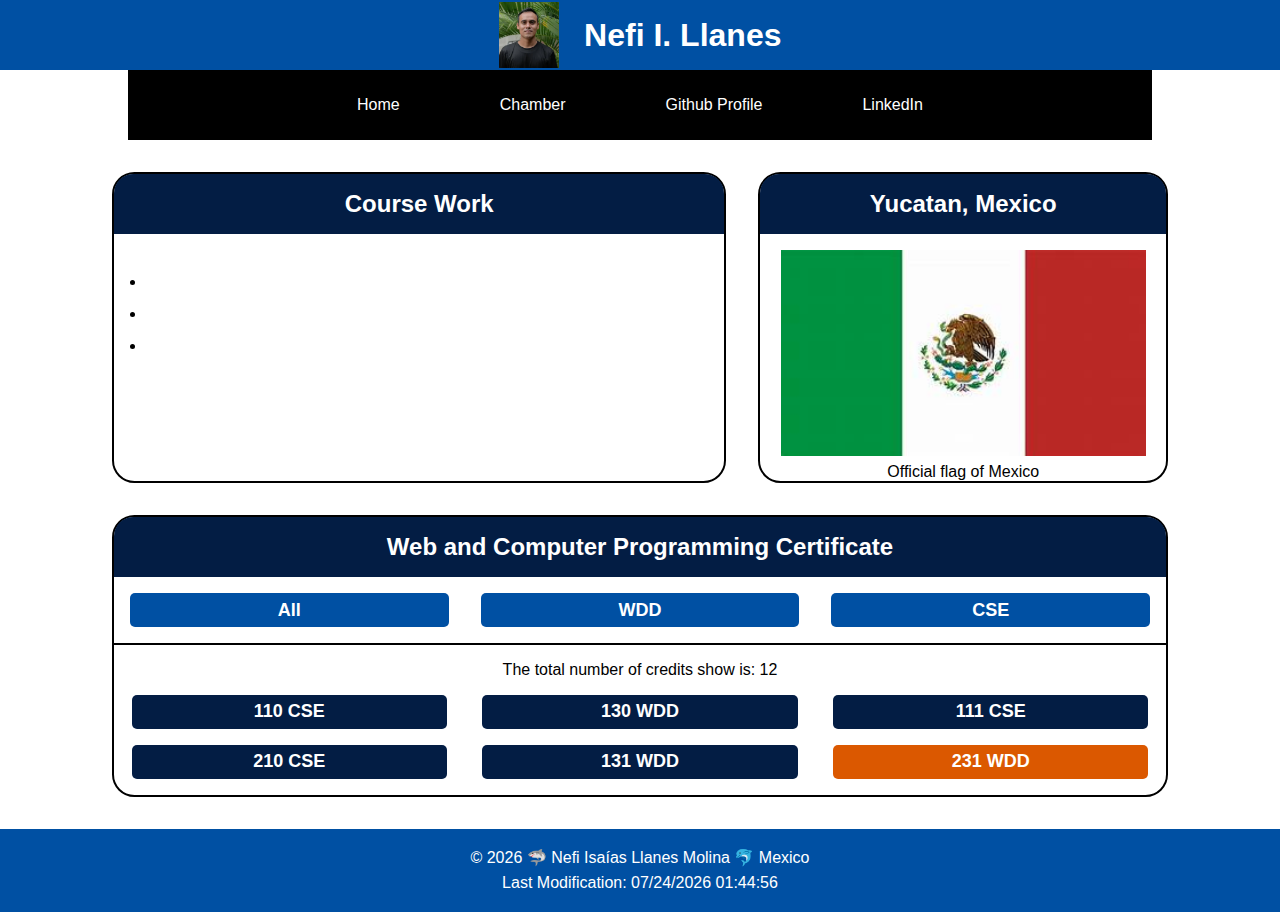
<file: index.html>
<!DOCTYPE html>
<html lang="en">
<head>
    <meta charset="UTF-8">
    <meta name="viewport" content="width=device-width, initial-scale=1.0">
    <meta name="description" content="This is my Home page for wdd231 course">
    <meta name="author" content="Nefi Llanes | WDD 231">
    <link rel="preconnect" href="https://fonts.googleapis.com">
    <link rel="preconnect" href="https://fonts.gstatic.com" crossorigin>
    <link href="https://fonts.googleapis.com/css2?family=Roboto:wght@400;700&display=swap" rel="stylesheet">
    <link rel="stylesheet" href="./styles/portfolio.css">
    <script src="scripts/portfolio.js" defer></script>
    <title>WDD 231 | Web Frontend I</title>
</head>
<body>
    <header>
        <div class="header">
            <img src="./images/nefillanes.webp" alt="nefi llanes">
            <h1>Nefi I. Llanes</h1>
        </div>
        <nav class="navbar">
            <ul class="nav-menu">
                <li class="nav-item"><a class="nav-link" href="./index.html">Home</a></li>
                <li class="nav-item"><a class="nav-link" href="./chamber/index.html">Chamber</a></li>
                <li class="nav-item"><a class="nav-link" href="https://github.com/Nefiisaiasllanesmolina">Github Profile</a></li>
                <li class="nav-item"><a class="nav-link" href="https://www.linkedin.com/in/nefi-llanes-3382581a8?utm_source=share&utm_campaign=share_via&utm_content=profile&utm_medium=android_app ">LinkedIn</a></li>
            </ul>
            <div class="hamburger">
                <span class="bar"></span>
                <span class="bar"></span>
                <span class="bar"></span>
            </div>
        </nav>
    </header>
    <main>
        <section class="cardone">
            <h2>Course Work</h2>
            <ul>
                <li><a class="nav-link" href="#"></a></li>
                <li><a class="nav-link" href="#"></a></li>
                <li><a class="nav-link" href="#"></a></li>
            </ul>
        </section>
        <section class="cardtwo">
            <h2>Yucatan, Mexico</h2>
            <figure>
                <img src="./images/mexicoflag.jpeg" alt="Yucatan's flag">
                <figcaption>Official flag of Mexico</figcaption>
            </figure>
        </section>
        <section class="cardthree"> 
            <h2>Web and Computer Programming Certificate</h2>
            <div class="buttons">
                <input type="button" value="All" id="all">
                <input type="button" value="WDD" id="wdd">
                <input type="button" value="CSE" id="cse">
            </div>
            <p class="credits"><span id="currentcredits"></span></p>
            <div class="container">

            </div>
        </section>
    </main>
    <footer>
        <div class="footer">
            <p>© <span id="currentyear"></span> 🦈 Nefi Isaías Llanes Molina 🐬 Mexico</p>
            <p id="lastModified"></p>
        </div>
    </footer>
</body>
</html>
</file>
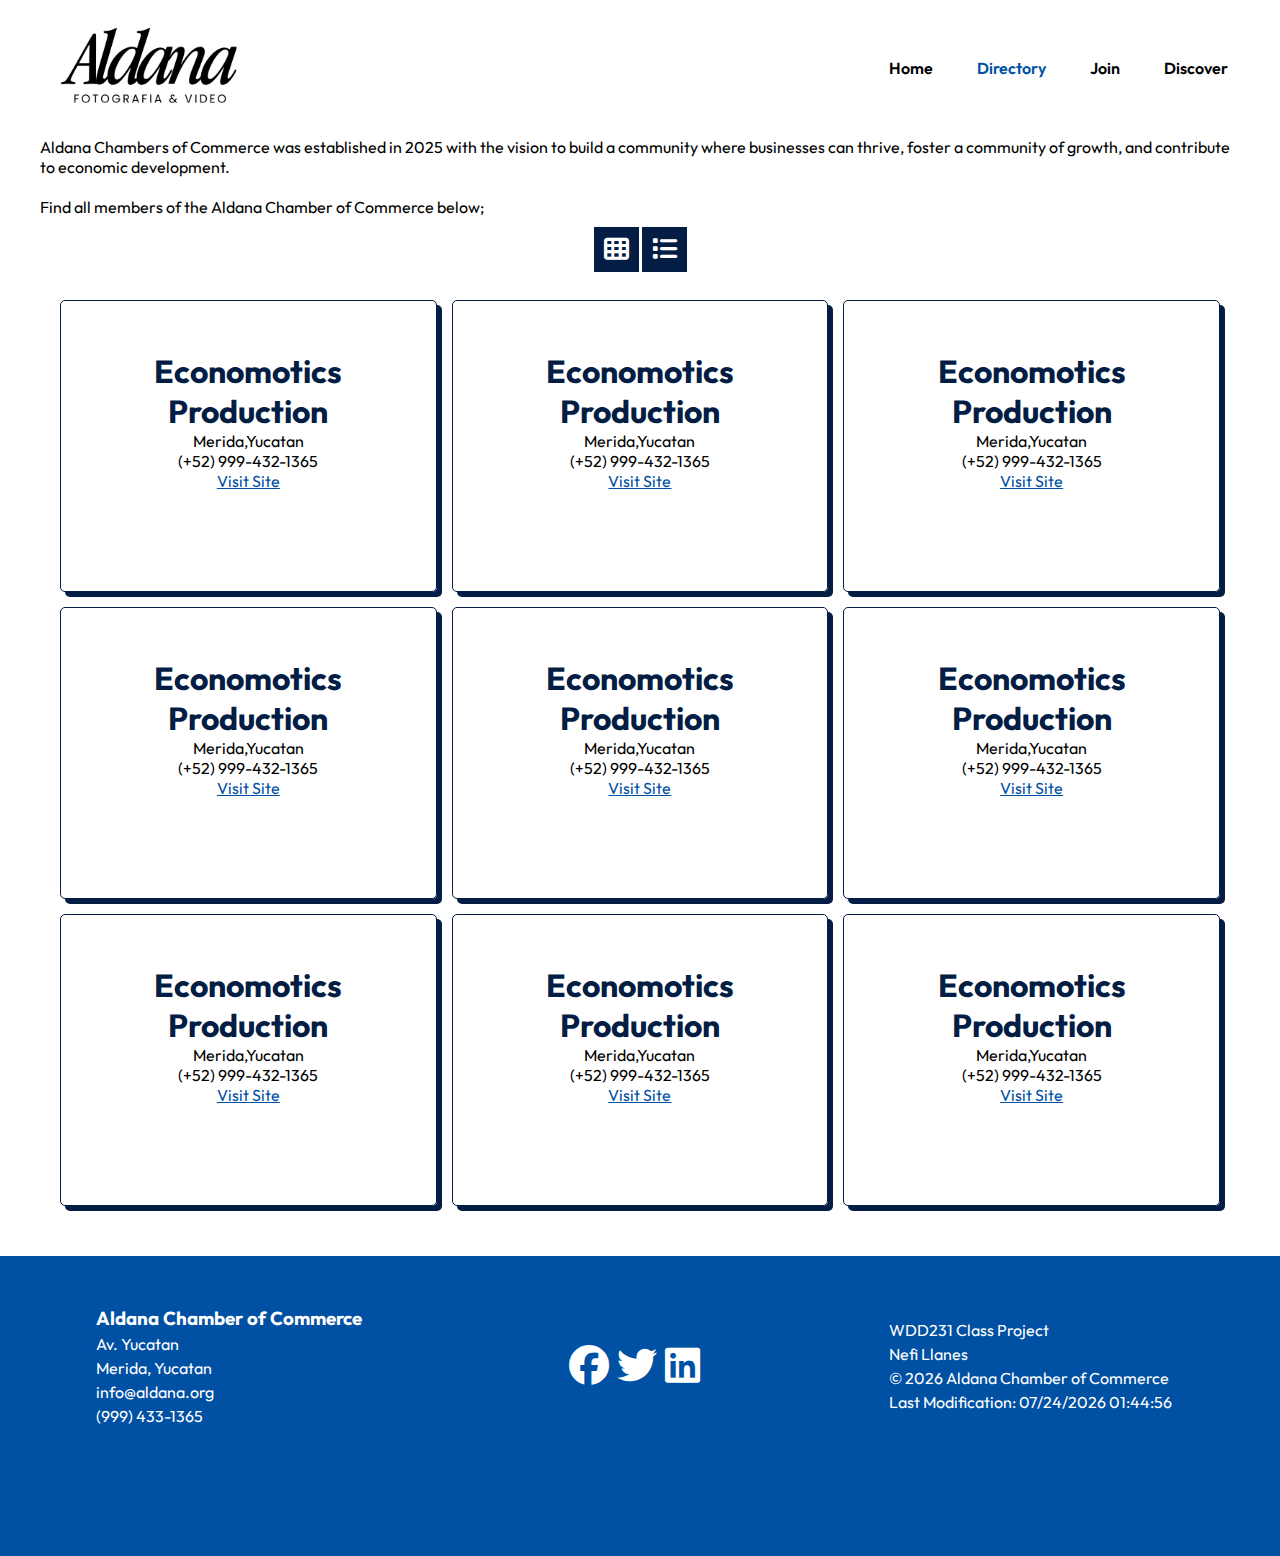
<file: chamber/directory.html>
<!DOCTYPE html>
<html lang="en">
<head>
    <meta charset="UTF-8">
    <meta name="viewport" content="width=device-width, initial-scale=1.0">
    <meta name="description" content="This is the Directory of Aldana Commerce">
    <meta name="author" content="Nefi Llanes | WDD 231">
    
    <link rel="preconnect" href="https://fonts.googleapis.com">
    <link rel="preconnect" href="https://fonts.gstatic.com" crossorigin>
    <link href="https://fonts.googleapis.com/css2?family=Outfit:wght@100..900&display=swap" rel="stylesheet">
    <link rel="stylesheet" href="https://cdnjs.cloudflare.com/ajax/libs/font-awesome/6.6.0/css/all.min.css">
    
    <link rel="stylesheet" href="styles/directory.css" media="screen">
    <link rel="stylesheet" href="styles/directory-large.css" media="screen">
    <script src="scripts/directory.js" defer></script>
    <script src="scripts/lastmodified.js" defer></script>
    <script src="scripts/nav.js" defer></script>
    
    <title>Directory of Aldana Commerce</title>
    <link rel="icon" type="image/png" href="./images/logo-black.png">

    <meta property="og:title" content="Aldana Chamber of Commerce"/>
    <meta property="og:type" content="website">
    <meta property="og:url" content="https://nefiisaiasllanesmolina.github.io/wdd231/chamber/directory.html"/>
    <meta property="og:image" content="https://nefiisaiasllanesmolina.github.io/wdd231/chamber/images/logo-black.png"/>
</head>

<body>
    <header>

        <section class="nav-container">
            <span>
                <a href="index.html"><img src="images/logo-black.png" alt="Aldana Chambers of Commerce logo" width="180" height="72"></a>
                <span id="icon-menu"> </span>
            </span>

            <nav class="nav-links">
                <ul>
                    <li><a href="index.html">Home</a></li>
                    <li><a href="directory.html" class="active">Directory</a></li>
                    <li><a href="join.html">Join</a></li>
                    <li><a href="discover.html">Discover</a></li>
                </ul>
            </nav>
        </section>

    </header>


    <main>
        <section class="intro-msg-container">
            <p>Aldana Chambers of Commerce was established in 2025 with the vision to build a community where
                businesses can thrive, foster a community of growth, and contribute to economic development.
                <br> <br>
                Find all members of the Aldana Chamber of Commerce below;
            </p>
        </section>

        <div class="list-grid-icons">
            <button id="grid-btn"> <i class="fa fa-th"></i> </button>
            <button id="list-btn"> <i class="fas fa-list"></i> </button>
        </div>

        <section id="comp-grid"></section>
        <section id="comp-list"></section>
    </main>

    <footer>
        <div class="info">
            <h3>Aldana Chamber of Commerce</h3>
            <p>Av. Yucatan</p>
            <p>Merida, Yucatan</p>
            <p>info@aldana.org</p>
            <p>(999) 433-1365</p>
        </div>
        <div class="sociallinks">
            <i class="fa-brands fa-facebook"></i>
            <i class="fa-brands fa-twitter"></i>
            <i class="fa-brands fa-linkedin"></i>
        </div>
        <div class="footer">
            <p>WDD231 Class Project</p>
            <p>Nefi Llanes</p>
            <p>© <span id="currentyear"></span> Aldana Chamber of Commerce</p>
            <p id="lastModified"></p>
        </div>
    </footer>
</body>
</html>
</file>
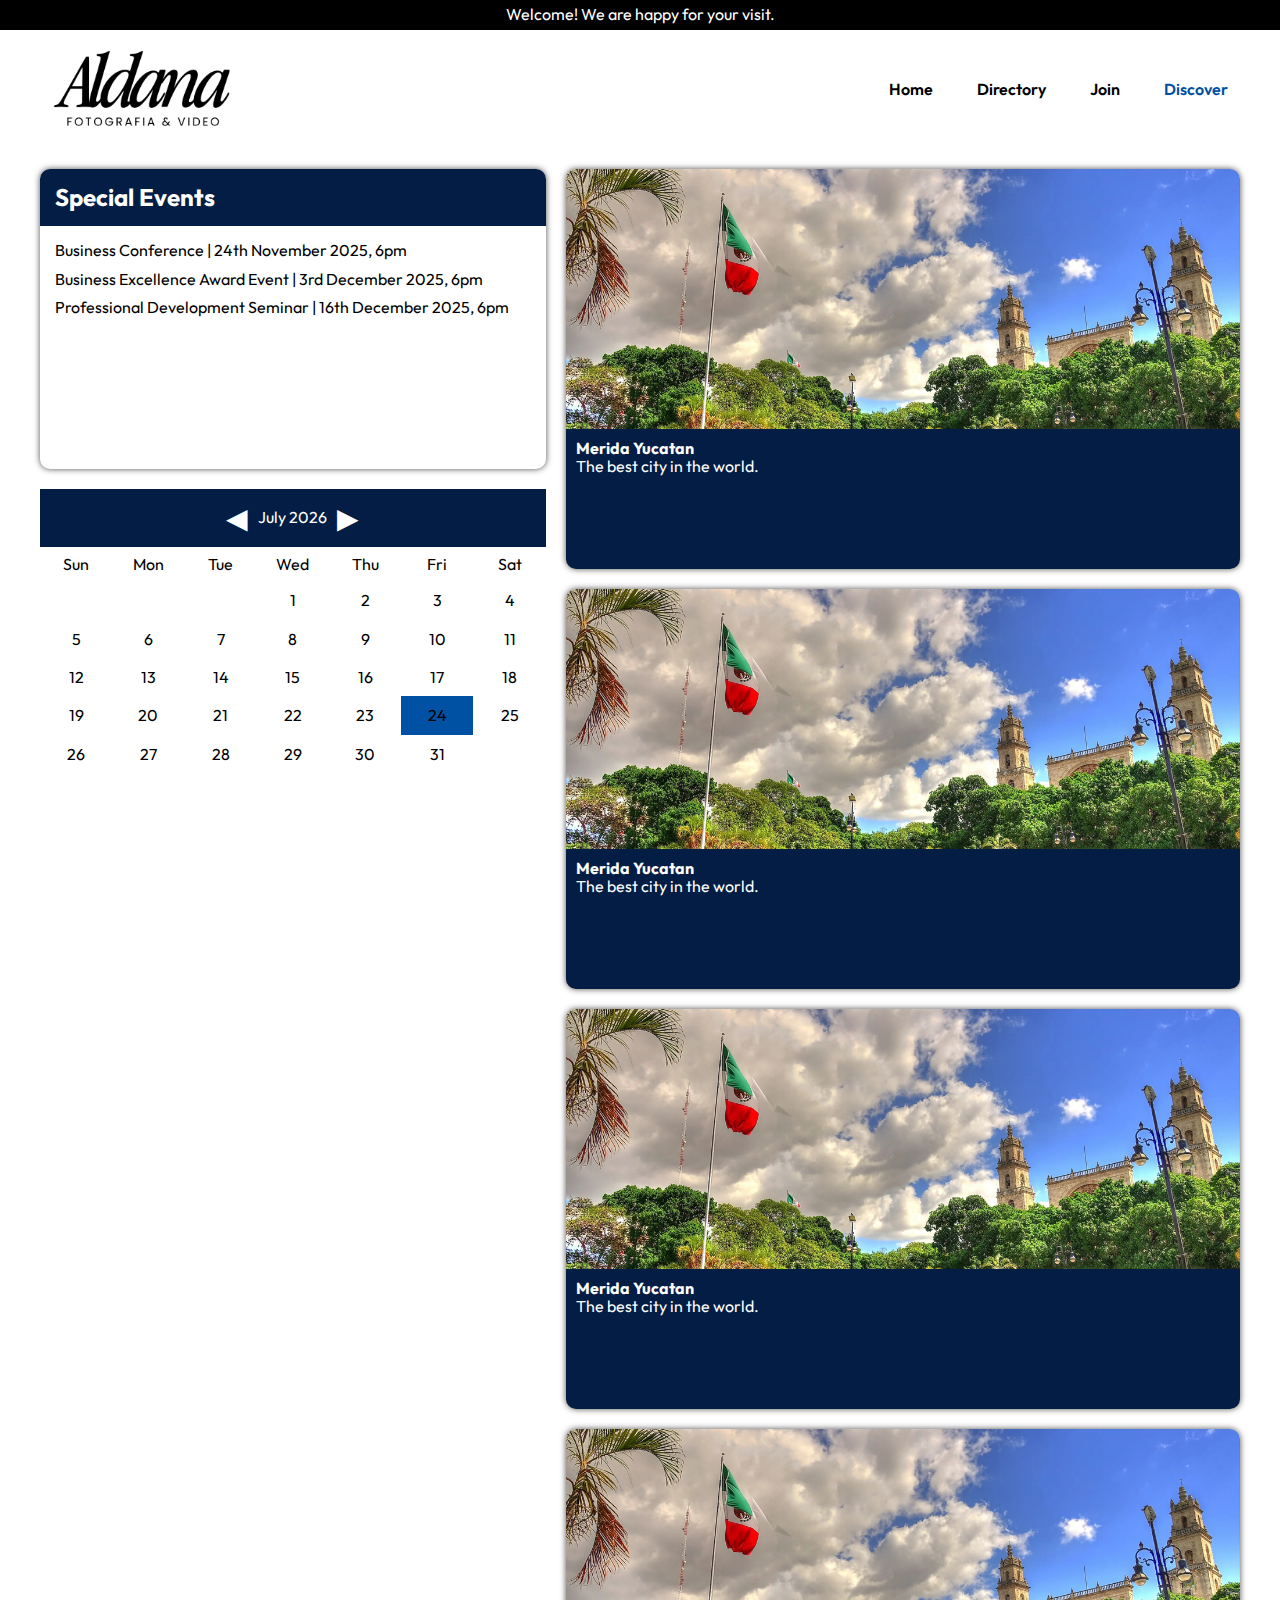
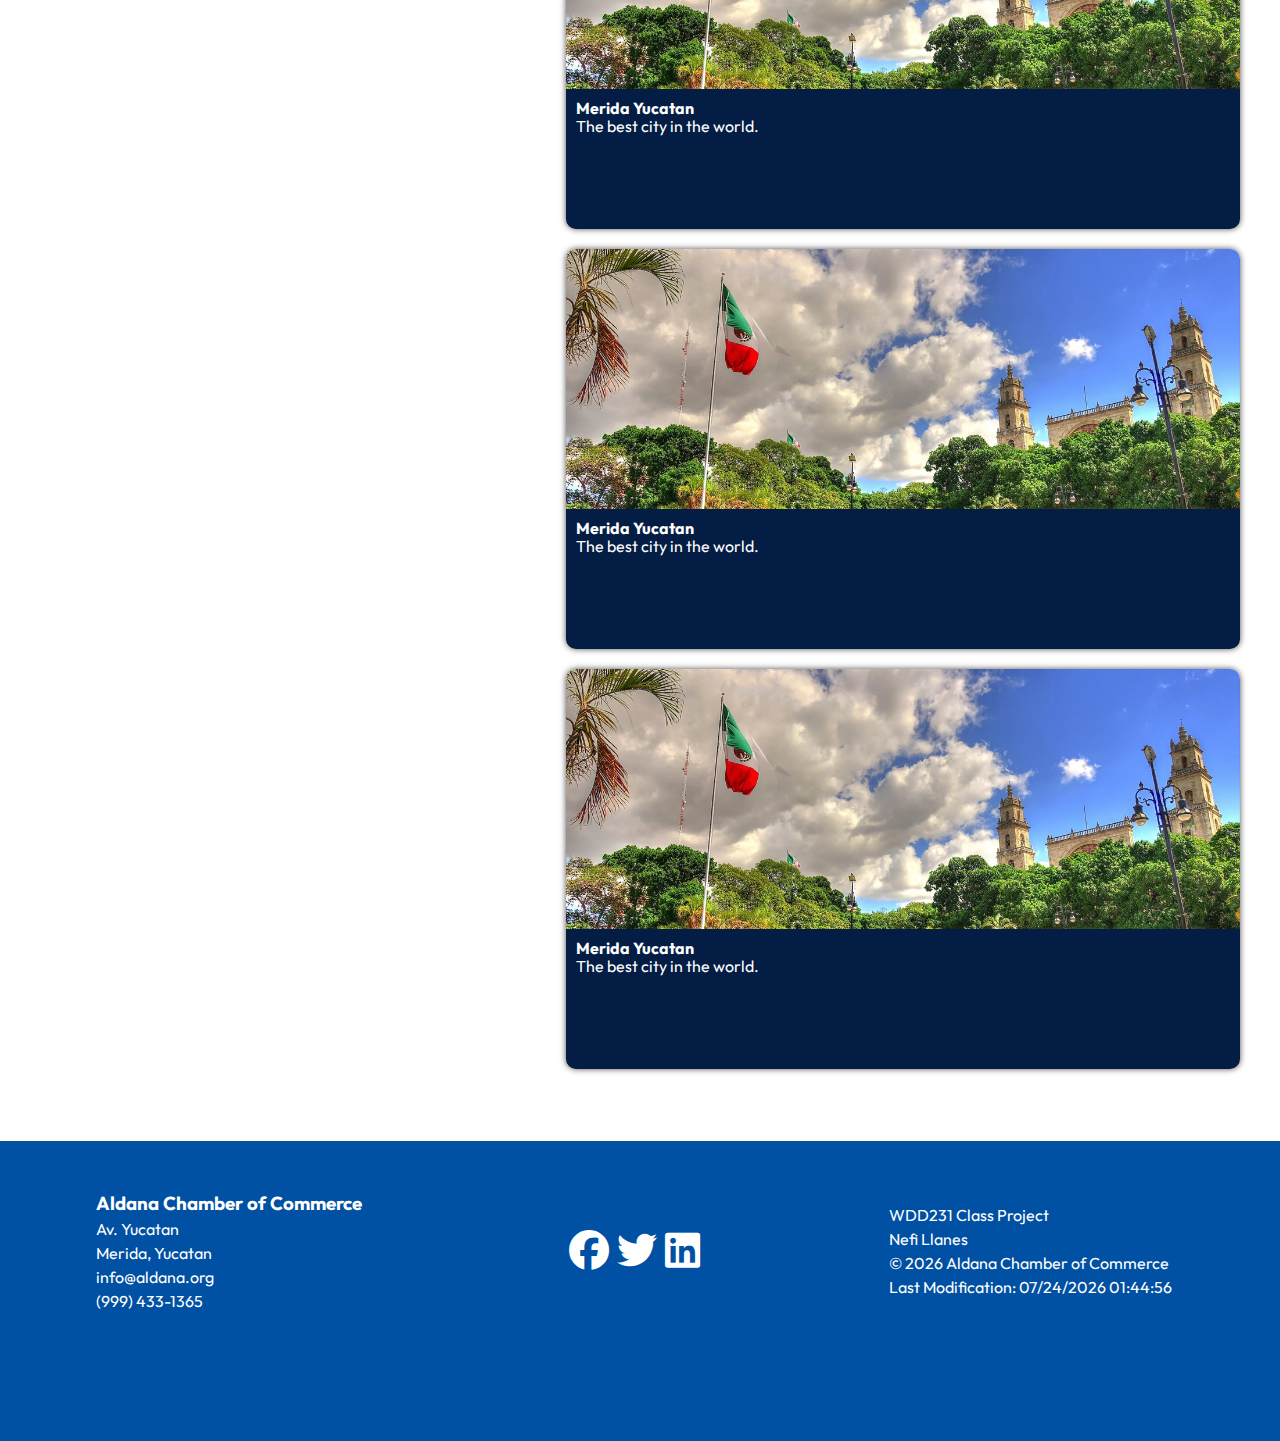
<file: chamber/discover.html>
<!DOCTYPE html>
<html lang="en-US">

<head>
    <meta charset="UTF-8">
    <meta name="viewport" content="width=device-width, initial-scale=1.0">
    <meta name="author" content="Nefi Llanes | WDD 231">
    <meta name="description" content="Aldana Chamber of Commerce.">

    <meta property="og:title" content="Aldana Chamber of Commerce"/>
    <meta property="og:description" content="Aldana Chamber of Commerce connecting businesses together">
    <meta property="og:type" content="website">
    <meta property="og:url" content="https://nefiisaiasllanesmolina.github.io/wdd231/chamber/directory.html"/>
    <meta property="og:image" content="https://nefiisaiasllanesmolina.github.io/wdd231/chamber/images/logo-black.png"/>
    <meta name="twitter:card" content="Aldana Chamber of Commerce connects and grows businesses.">

    <title>Discover | Aldana Chambers of Commerce </title>

    <link rel="icon" type="image/png" href="./images/logo-black.png">

    <link rel="preconnect" href="https://fonts.googleapis.com">
    <link rel="preconnect" href="https://fonts.gstatic.com" crossorigin>
    <link href="https://fonts.googleapis.com/css2?family=Outfit:wght@100..900&display=swap" rel="stylesheet">

    <link rel="stylesheet" href="styles/normalize.css" media="screen">
    <link rel="stylesheet" href="styles/discover.css" media="screen">
    <link rel="stylesheet" href="styles/directory.css" media="screen">
    <link rel="stylesheet" href="styles/directory-large.css" media="screen">
    <link rel="stylesheet" href="https://cdnjs.cloudflare.com/ajax/libs/font-awesome/6.6.0/css/all.min.css">
    
    <script src="scripts/discover.js" defer></script>
    <script src="scripts/lastmodified.js" defer></script>
    <script src="scripts/nav.js" defer></script>
</head>


<body>

    <header id="greeting-msg">
    </header>

    <header>

        <div class="nav-container">
            <span>
                <img src="./images/logo-black.png" alt="Aldana Chambers of Commerce logo" width="180" height="72">
                <span id="icon-menu"> </span>
            </span>

            <nav class="nav-links">
                <ul>
                    <li><a href="index.html">Home</a></li>
                    <li><a href="directory.html">Directory</a></li>
                    <li><a href="join.html">Join</a></li>
                    <li><a href="discover.html" class="active">Discover</a></li>
                </ul>
            </nav>
        </div>

    </header>
    
    <main>
        <div id="discover-container">

            <div class="att-1">
                <div class="Events">
                    <h1>Special Events</h1>
                    <ul>
                        <li>Business Conference | 24th November 2025, 6pm</li>
                        <li>Business Excellence Award Event | 3rd December 2025, 6pm</li>
                        <li>Professional Development Seminar | 16th December 2025, 6pm</li>
                    </ul>

                </div>

                <div id="calendar-section">

                    <div class="calendar-header">
                        <button id="prev-month">&#9664;</button>
                        <span id="month-year"></span>
                        <button id="next-month">&#9654;</button>
                    </div>

                    <div class="calendar">
                        <div class="day-names">
                            <div>Sun</div>
                            <div>Mon</div>
                            <div>Tue</div>
                            <div>Wed</div>
                            <div>Thu</div>
                            <div>Fri</div> 
                            <div>Sat</div>
                        </div>
                        <div class="days" id="days"></div>
                    </div>

                </div>

            </div>

            <div class="att-2">
                <div class="places">
                    <div class="att-img-container">
                        <img src="./images/merida.jpg" alt="Merida" loading="lazy" width="1200" height="800">

                        <div class="ptag">
                            <p> <strong> Merida Yucatan </strong> <br>The best city in the world.</p>
                        </div>
                    </div>
                </div>

                <div class="places">
                    <div class="att-img-container">
                        <img src="./images/merida.jpg" alt="Merida" loading="lazy" width="1200" height="800">

                        <div class="ptag">
                            <p> <strong> Merida Yucatan </strong> <br>The best city in the world.</p>
                        </div>
                    </div>
                </div>

                <div class="places">
                    <div class="att-img-container">
                        <img src="./images/merida.jpg" alt="Merida" loading="lazy" width="1200" height="800">

                        <div class="ptag">
                            <p> <strong> Merida Yucatan </strong> <br>The best city in the world.</p>
                        </div>
                    </div>
                </div>

                <div class="places">
                    <div class="att-img-container">
                        <img src="./images/merida.jpg" alt="Merida" loading="lazy" width="1200" height="800">

                        <div class="ptag">
                            <p> <strong> Merida Yucatan </strong> <br>The best city in the world.</p>
                        </div>
                    </div>
                </div>

                <div class="places">
                    <div class="att-img-container">
                        <img src="./images/merida.jpg" alt="Merida" loading="lazy" width="1200" height="800">

                        <div class="ptag">
                            <p> <strong> Merida Yucatan </strong> <br>The best city in the world.</p>
                        </div>
                    </div>
                </div>

                <div class="places">
                    <div class="att-img-container">
                        <img src="./images/merida.jpg" alt="Merida" loading="lazy" width="1200" height="800">

                        <div class="ptag">
                            <p> <strong> Merida Yucatan </strong> <br>The best city in the world.</p>
                        </div>
                    </div>
                </div>

            </div>

        </div>
    </main>

    <footer>
        <div class="info">
            <h3>Aldana Chamber of Commerce</h3>
            <p>Av. Yucatan</p>
            <p>Merida, Yucatan</p>
            <p>info@aldana.org</p>
            <p>(999) 433-1365</p>
        </div>
        <div class="sociallinks">
            <i class="fa-brands fa-facebook"></i>
            <i class="fa-brands fa-twitter"></i>
            <i class="fa-brands fa-linkedin"></i>
        </div>
        <div class="footer">
            <p>WDD231 Class Project</p>
            <p>Nefi Llanes</p>
            <p>© <span id="currentyear"></span> Aldana Chamber of Commerce</p>
            <p id="lastModified"></p>
        </div>
    </footer>
</body>

</html>
</file>
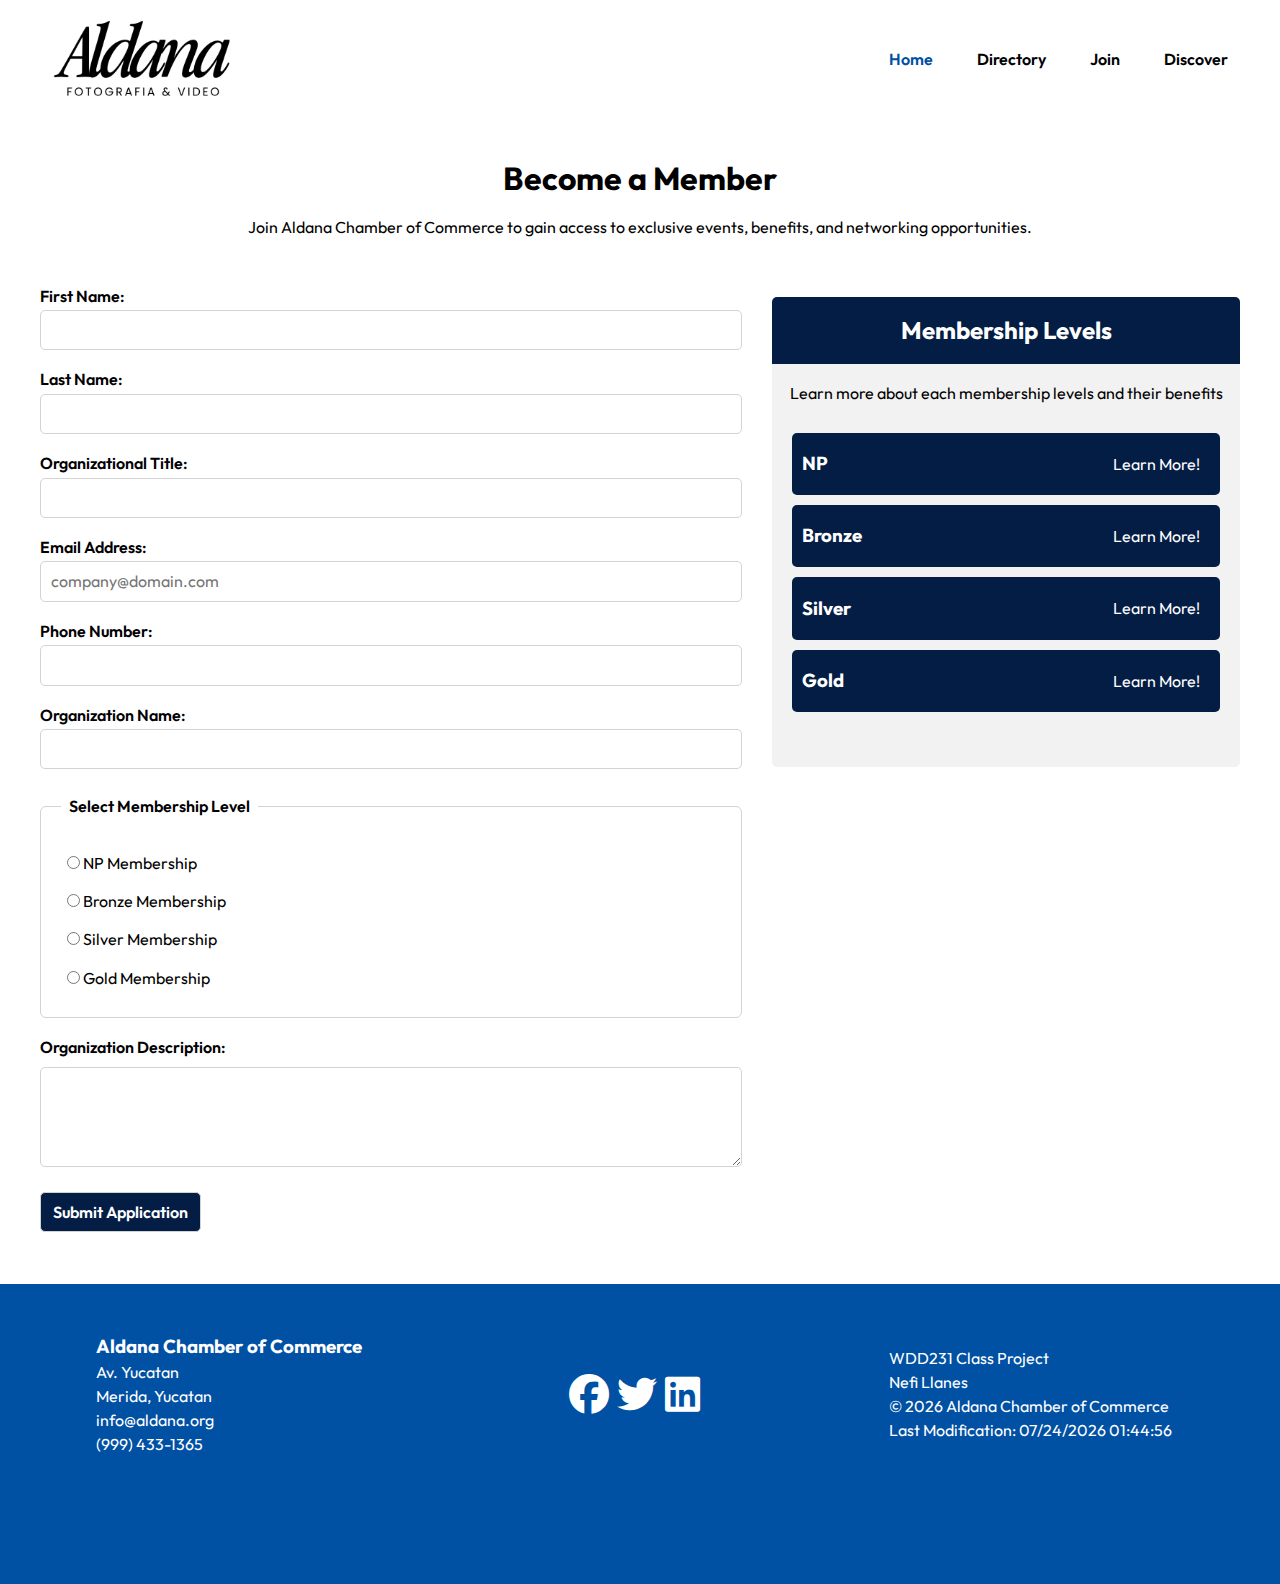
<file: chamber/join.html>
<!DOCTYPE html>
<html lang="en-US">

<head>
    <meta charset="UTF-8">
    <meta name="viewport" content="width=device-width, initial-scale=1.0">
    <meta name="author" content="Nefi Llanes | WDD 231">
    <meta name="description" content="Aldana Chamber of Commerce.">

    <meta property="og:title" content="Aldana Chamber of Commerce"/>
    <meta property="og:description" content="Aldana Chamber of Commerce connecting businesses together">
    <meta property="og:type" content="website">
    <meta property="og:url" content="https://nefiisaiasllanesmolina.github.io/wdd231/chamber/directory.html"/>
    <meta property="og:image" content="https://nefiisaiasllanesmolina.github.io/wdd231/chamber/images/logo-black.png"/>
    <meta name="twitter:card" content="Aldana Chamber of Commerce connects and grows businesses.">

    <title>Join | Aldana Chambers of Commerce </title>

    <link rel="icon" type="image/png" href="./images/logo-black.png">

    <link rel="preconnect" href="https://fonts.googleapis.com">
    <link rel="preconnect" href="https://fonts.gstatic.com" crossorigin>
    <link href="https://fonts.googleapis.com/css2?family=Outfit:wght@100..900&display=swap" rel="stylesheet">

    <link rel="stylesheet" href="styles/normalize.css" media="screen">
    <link rel="stylesheet" href="styles/join.css" media="screen">
    <link rel="stylesheet" href="styles/directory.css" media="screen">
    <link rel="stylesheet" href="styles/directory-large.css" media="screen">
    <link rel="stylesheet" href="https://cdnjs.cloudflare.com/ajax/libs/font-awesome/6.6.0/css/all.min.css">
    
    <script src="scripts/join.js" defer></script>
    <script src="scripts/lastmodified.js" defer></script>
    <script src="scripts/nav.js" defer></script>
</head>

<body>
    <header>

        <div class="nav-container">
            <span>
                <img src="./images/logo-black.png" alt="Aldana Chambers of Commerce logo" width="180" height="72">
                <span id="icon-menu"> </span>
            </span>

            <nav class="nav-links">
                <ul>
                    <li><a href="index.html" class="active">Home</a></li>
                    <li><a href="directory.html">Directory</a></li>
                    <li><a href="join.html">Join</a></li>
                    <li><a href="discover.html">Discover</a></li>
                </ul>
            </nav>
        </div>

    </header> 

    <main>

        <div class="intro-Heading">
            <h1>Become a Member</h1>
            <p>Join Aldana Chamber of Commerce to gain access to exclusive events, benefits, and networking opportunities.</p>
        </div>

        <div id="member-container">

            <form method="get" action="thankyou.html" class="org-details" id="formI">
                
                <div id="formInfo">
                    <label> First Name: <input type="text" title="firstName" name="First" autocomplete="given-name" required></label>
                    <label> Last Name: <input type="text" title="lastName" name="Last" required autocomplete="family-name" ></label>
                    <label> Organizational Title: <input type="text" title="orgTitle" name="orgTitle" required autocomplete="organization-title" pattern="[A-Za-z\s\-]{7,}"></label>
                    <label> Email Address: <input type="email" title="email address" name="email" required autocomplete="email" placeholder="company@domain.com"></label>
                    <label> Phone Number: <input type="tel" title="phoneNumber" name="number" required autocomplete="tel" ></label>
                    <label> Organization Name: <input type="text" title="orgName" name="OrgName" required autocomplete="organization"></label>

                </div>
                
                <fieldset id="fieldsetArea">
                    <legend>Select Membership Level</legend>
                    <label><input type="radio" name="membershipLevel" value="NP Membership" required> NP Membership</label>
                    <label><input type="radio" name="membershipLevel" value="Bronze Membership" required> Bronze Membership</label>
                    <label><input type="radio" name="membershipLevel" value="Silver Membership" required> Silver Membership</label>
                    <label><input type="radio" name="membershipLevel" value="Gold Membership" required> Gold Membership</label>
                    
                </fieldset>
                
                <label id="orgDetails"> Organization Description: 
                    <textarea name="orgDescription" id="orgDescription" title="describe your organization"></textarea>
                </label>
                
                <button id="submit-Btn" type="submit">Submit Application</button>
                
                <input type="hidden" id="timestamp" name="timestamp" value="">

            </form>

            
            <div class="benefits">
                <h2>Membership Levels</h2>
                <p>Learn more about each membership levels and their benefits</p>

            
                <div id="NP-M">
                    <h3>NP</h3>
                    <p>Learn More!</p>
                </div>

                <div id="Bronze-M">
                    <h3>Bronze</h3>
                    <p>Learn More!</p>
                </div>

                <div id="Silver-M">
                    <h3>Silver</h3>
                    <p>Learn More!</p>
                </div>

                <div id="Gold-M">
                    <h3>Gold</h3>
                    <p>Learn More!</p>
                </div>
            </div>

            <dialog id="dsDialogue" class="dDesign"></dialog>

        </div>

    </main>


    <footer>
        <div class="info">
            <h3>Aldana Chamber of Commerce</h3>
            <p>Av. Yucatan</p>
            <p>Merida, Yucatan</p>
            <p>info@aldana.org</p>
            <p>(999) 433-1365</p>
        </div>
        <div class="sociallinks">
            <i class="fa-brands fa-facebook"></i>
            <i class="fa-brands fa-twitter"></i>
            <i class="fa-brands fa-linkedin"></i>
        </div>
        <div class="footer">
            <p>WDD231 Class Project</p>
            <p>Nefi Llanes</p>
            <p>© <span id="currentyear"></span> Aldana Chamber of Commerce</p>
            <p id="lastModified"></p>
        </div>
    </footer>
</body>

</html>
</file>
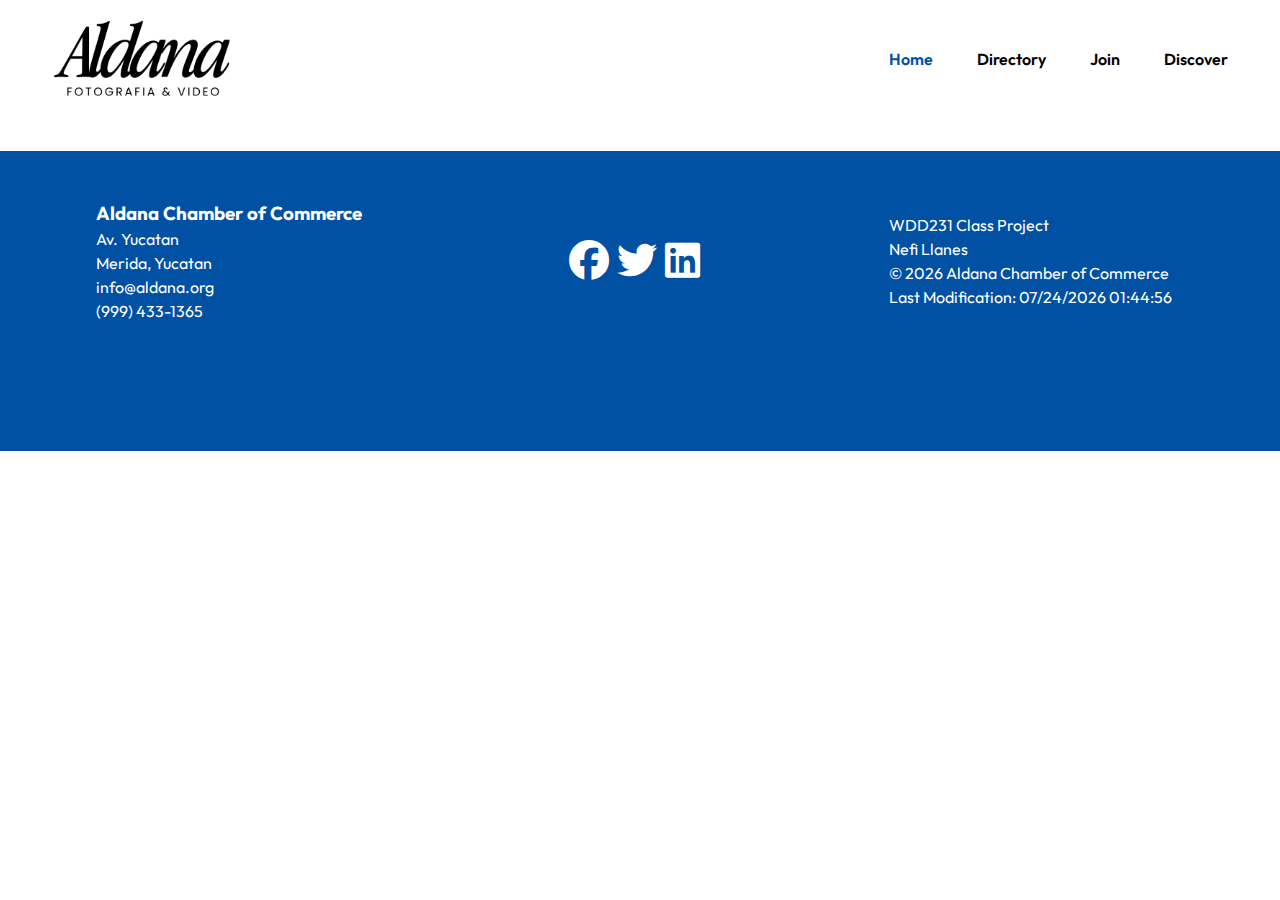
<file: chamber/thankyou.html>
<!DOCTYPE html>
<html lang="en-US">

<head>
    <meta charset="UTF-8">
    <meta name="viewport" content="width=device-width, initial-scale=1.0">
    <meta name="author" content="Nefi Llanes | WDD 231">
    <meta name="description" content="Aldana Chamber of Commerce.">

    <meta property="og:title" content="Aldana Chamber of Commerce"/>
    <meta property="og:description" content="Aldana Chamber of Commerce connecting businesses together">
    <meta property="og:type" content="website">
    <meta property="og:url" content="https://nefiisaiasllanesmolina.github.io/wdd231/chamber/directory.html"/>
    <meta property="og:image" content="https://nefiisaiasllanesmolina.github.io/wdd231/chamber/images/logo-black.png"/>
    <meta name="twitter:card" content="Aldana Chamber of Commerce connects and grows businesses.">

    <title>Thank you | Aldana Chambers of Commerce </title>

    <link rel="icon" type="image/png" href="./images/logo-black.png">

    <link rel="preconnect" href="https://fonts.googleapis.com">
    <link rel="preconnect" href="https://fonts.gstatic.com" crossorigin>
    <link href="https://fonts.googleapis.com/css2?family=Outfit:wght@100..900&display=swap" rel="stylesheet">

    <link rel="stylesheet" href="styles/normalize.css" media="screen">
    <link rel="stylesheet" href="styles/thankyou.css" media="screen">
    <link rel="stylesheet" href="styles/directory.css" media="screen">
    <link rel="stylesheet" href="styles/directory-large.css" media="screen">
    <link rel="stylesheet" href="https://cdnjs.cloudflare.com/ajax/libs/font-awesome/6.6.0/css/all.min.css">
    
    <script src="scripts/thankyou.js" defer></script>
    <script src="scripts/lastmodified.js" defer></script>
    <script src="scripts/nav.js" defer></script>
</head>

<body>
    <header>

        <div class="nav-container">
            <span>
                <img src="./images/logo-black.png" alt="Aldana Chambers of Commerce logo" width="180" height="72">
                <span id="icon-menu"> </span>
            </span>

            <nav class="nav-links">
                <ul>
                    <li><a href="index.html" class="active">Home</a></li>
                    <li><a href="directory.html">Directory</a></li>
                    <li><a href="join.html">Join</a></li>
                    <li><a href="discover.html">Discover</a></li>
                </ul>
            </nav>
        </div>

    </header> 



    <main>
        <div id="displayApp"></div>


    </main>


    <footer>
        <div class="info">
            <h3>Aldana Chamber of Commerce</h3>
            <p>Av. Yucatan</p>
            <p>Merida, Yucatan</p>
            <p>info@aldana.org</p>
            <p>(999) 433-1365</p>
        </div>
        <div class="sociallinks">
            <i class="fa-brands fa-facebook"></i>
            <i class="fa-brands fa-twitter"></i>
            <i class="fa-brands fa-linkedin"></i>
        </div>
        <div class="footer">
            <p>WDD231 Class Project</p>
            <p>Nefi Llanes</p>
            <p>© <span id="currentyear"></span> Aldana Chamber of Commerce</p>
            <p id="lastModified"></p>
        </div>
    </footer>
</body>

</html>
</file>
<file: styles/portfolio.css>
:root {
  --primary-color: #031D44;
  --secondary-color: #0050a3;
  --third-color: #70A288;
  --fourth-color: #DAB785;
  --fifth-color: #D5896F;
}

body {
  font-family: "Sansita" , sans-serif;
}

*{
  padding: 0;
  margin: 0;
  box-sizing: border-box;
}

h1{
  color: white;
}

.header{
  text-align: center;
  background-color: var(--secondary-color);
  padding: 5px 0px;
  display: flex;
  align-items: center;
  justify-content: center;
  height: 70px;
  margin: auto;
  gap: 2%;
}

.header img{
  max-width: 60px;
  text-align: center;
  margin: 0 0 0 0;
}

.nav-item{
  list-style: none;
}

.nav-link{
  color: white;
  text-decoration: none;
}

.navbar{
  min-height: 70px;
  display: flex;
  justify-content: space-between;
  align-items: center;
  background-color: black;
  margin: 0 10% 0 10%; 
  max-width: 80%;
  min-width: 20%;
}

.nav-branding{
  font-size: 2rem;
}

.nav-menu{
  display: flex;
  justify-content: space-between;
  align-items: center;
  gap: 100px;
  margin: auto;
  max-width: 1000px;
}

.nav-link{
  transition: 0.3s ease-out;
}

.nav-link:hover{
  color: dodgerblue;
  text-decoration: overline;
}

.hamburger{
  display: none;
  cursor: pointer;
}

.bar{
  display: block;
  width: 25px;
  height: 3px;
  margin: 5px auto;
  -webkit-transition: all 0.3s ease;
  transition: all 0.3s ease;
  background-color: white;
}

main {
  justify-content: center;
  margin-top: 2rem;
  margin-bottom: 2rem;
  display: grid;
  grid-template-columns: 60% 40%;
  grid-gap: 2rem;
  max-width: 80%;
  margin: auto;
  text-align: center;
}

section{
  border: 2px solid black;
  border-radius: 1.4rem;
  padding: 0px;
}

section h2{
  text-align: center;
  padding: 1rem 0rem;
  background-color: var(--primary-color);
  color: white;
  border-top-right-radius: 1.2rem;
  border-top-left-radius: 1.2rem;
}

.cardone{
  margin-top: 2rem;
}

.cardone ul, .cardone p{
  padding: 2rem;
  line-height: 200%;
}

.cardtwo{
  margin-top: 2rem;
}

.cardtwo figure{
  max-width: 800px;
  min-width: 50px;
  margin: auto;
}

.cardtwo img{
  width: 90%;
  margin: 1rem .5rem .2rem .5rem;
}

.cardthree{
  grid-column: 1/3;
  margin-bottom: 2rem;
}

.container {
  display: grid; 
  grid-template-columns: repeat(auto-fit, minmax(280px, 1fr)); 
  place-items: center;
}

.credits{
  margin-bottom: 1rem;
}

.buttons{
  display: flex;
  margin: 1rem 0;
  border-bottom: 2px solid black;
}

input[type ="button"]{
  width: 90%;
  margin: 0 1rem 1rem 1rem;
  padding: .4rem;
  font-size: 18px;
  background-color: var(--secondary-color);
  border: none;
  color: white;
  font-weight: bold;
  cursor: pointer;
  border-radius: 5px;
}

input[type ="button"]:hover{
  background-color: black;
}

.container div{
  background-color: var(--primary-color);
  width: 90%;
  margin: 0 1rem 1rem 1rem;
  padding: .4rem;
  font-size: 18px;
  border: none;
  color: white;
  font-weight: bold;
  cursor: pointer;
  border-radius: 5px;
}

.container .not-completed{
  background-color: #db5800;
}

footer {
  background-color: var(--secondary-color);
  color: white;
  padding: 1rem;
  text-align: center;
  line-height: 1.6;
  display: flex;
}

footer #lastModified {
  color: white;
}

.footer{
  display: block;
  margin: auto;
}

@media(max-width:760px){ 
  header{
    display: flex;
    background-color: var(--secondary-color);
  }

  .header{
    display: flex;
    position: absolute;
    right: 0%;
    left: 0%;
  }

  .hamburger{
    display: block;
    position: absolute;
    right: 2%;
  }

  .hamburger.active .bar:nth-child(2){
    opacity: 0;
  }
  .hamburger.active .bar:nth-child(1){
    transform: translateY(8px) rotate(45deg);
  }
  .hamburger.active .bar:nth-child(3){
    transform: translateY(-8px) rotate(-45deg);
  }

  .nav-menu{
    position: absolute;
    left: -100%;
    top: 70px;
    gap: 0;
    flex-direction: column;
    background-color: #262626;
    width: 100%;
    text-align: center;
    transition: 0.3s;
  }

  .nav-item{
    margin: 16px 0;
  }

  .nav-menu.active{
    left: 0;
  }

  .navbar{
    align-items: center;
    background-color: var(--secondary-color);
  }

  main{
    display: block;
  }
  
  .cardone p{
    padding: 1rem;
  }
  
  .cardtwo figure{
    margin: auto;
    padding: 1rem;
  }

  .cardthree{
    margin-top: 2rem;
  }

  .buttons{
    display: block;
  }
}
</file>
<file: chamber/styles/directory.css>
:root {
  --primary-color: #031D44;
  --secondary-color: #0050a3;
  --third-color: #70A288;
  --fourth-color: #DAB785;
  --fifth-color: #D5896F;

  font-family: Outfit, "Humanst521 BT", roboto, sans-serif;
  font-size: 16px;
  scroll-behavior: smooth;
}

*{
  padding: 0;
  margin: 0;
  box-sizing: border-box;
}

.nav-container,
.intro-msg-container,
.list-grid-icons,
#comp-grid,
#comp-list,
.footer-end,
.footer-container,
.footer-container {
  margin: 0 auto;
  max-width: 1200px;
}

.nav-container span {
  display: flex;
  align-items: center;
  justify-content: space-between;
  padding: 15px 13px;
}
  
.nav-container span img {
  width: 150px;
  height: auto;
}
  
.nav-container span a {
  padding: 7px;  
}
  
.nav-container .nav-links {
  text-align: center;
  background-color: var(--primary-color);
}
  
.nav-container .nav-links a {
  color: white;
  padding: 8px 12px;
  border-radius: 20px;
}
  
.nav-container .nav-links a.active {
  text-decoration: 2px white underline;
}
  
.nav-container .nav-links ul li {
  padding: 5px 0px;
  margin: 13px 0;
}  
 
.nav-container .nav-links a:hover {
  color: white;
  background-color: var(--secondary-color);
  transition: .5s ease;
}
   
/* Styling for the nav display */
/* .nav-links {
  display: none;
}
  
.nav-links.open {
  display: block;  
} */
  
.nav-container nav {
  display: grid;
  grid-template-rows: 0fr;
  transition: grid-template-rows .5s ease-out;
}
  
.nav-container nav ul {
  overflow: hidden;
}
  
.nav-container nav.open {
  grid-template-rows: 1fr;
}
  
#icon-menu {
  cursor: pointer;
}
  
#icon-menu::before {
  font-family: "Font Awesome 5 Free";
  content: "\f0c9";
  font-weight: 600;
  font-size: 35px;
}
  
#icon-menu.open::before {
  content: "\f00d";
}

.list-grid-icons {
  margin: 0 auto;
  text-align: center;
  padding: 10px;
}

.list-grid-icons i {
  padding: 10px;
  font-size: 25px;
  color: white;
}

.list-grid-icons button {
  border: none;
  background-color: var(--primary-color);
  cursor: pointer;
}

.list-grid-icons i:hover {
  color: var(--primary-color);
}

.list-grid-icons button:hover {
  border: var(--primary-color) solid .5px;
  background-color: white;
  transition: .5s ease;

}


/* Grrid and List view styling  */
#comp-list .table-list:nth-of-type(2),
#comp-list .table-list:nth-of-type(4),
#comp-list .table-list:nth-of-type(6),
#comp-list .table-list:nth-of-type(8) {
  background-color: var(--secondary-color);
}

#comp-list {
  display: none;
}

#comp-list {
  margin-top: 20px;
  padding: 20px;
}

#comp-grid {
  padding: 18px 20px;
  display: flex;
  flex-direction: column;
  gap: 20px;
}

#comp-grid div {
  text-align: center;
  border: .5px solid var(--primary-color);
  padding: 50px;
  border-radius: 5px;
  box-shadow: 5px 5px var(--primary-color);
}

#comp-grid div h1 {
  color: var(--primary-color);
}

.table-list {
  /*class created in JS*/
  display: grid;
  grid: auto/1fr;
  gap: 10px;
  padding: 10px;
  justify-content: space-evenly;
}
    
.sociallinks{
  margin-left: 0%;
}

footer{
  display: flex;
  flex-direction: column;
  padding: 3rem 2rem 8rem 2rem;
  align-items: baseline;
  grid-gap: 2rem;
  background-color: var(--secondary-color);
  color: white;
  line-height: 1.5;
  margin-top: 2rem;
}

.footer{
  align-items: center;
  padding-left: 0rem;
}

footer #lastModified {
  color: white;
}
/*
.sociallinks{
  margin: auto;
  display: block;
}*/

.sociallinks i{
  width: 45px;
  font-size: 40px;
}
</file>
<file: chamber/styles/directory-large.css>
@media screen and (min-width: 1000px) {
  .nav-container {
    display: grid;
    grid: auto/1fr auto;
  }

  .nav-container .nav-links {
    display: flex;
  }

  #icon-menu {
    display: none;
  }

  .nav-container .nav-links {
    background-color: transparent;
    /* grid-template-rows: 1fr; */
  }

  .nav-container .nav-links ul {
    display: flex;
    flex-direction: row;
    justify-content: flex-end;
    align-items: center;
    gap: 20px;
    list-style: none;

  }

  .nav-container .nav-links a {
    color: black;
    font-weight: 600;
    text-decoration: none;
  }

  .nav-container .nav-links a.active {
    color: var(--secondary-color);
  }

  .nav-container span img {
    width: 180px;
    height: auto;
  }

  #comp-grid {
    display: grid;
    grid: auto/repeat(3, 1fr);
    gap: 15px;
}

  footer {
    display: grid;
    grid-template-columns: 33% 34% 33%;
    grid-gap: 0rem;
    background-color: var(--secondary-color);
    color: white;
    padding: 3rem 6rem 8rem 6rem;
    line-height: 1.5;
    align-items: center;
  }
  
  footer #lastModified {
    color: white;
  }
  
  .footer{
    align-items: center;
    padding-left: 4rem;
  }

  .sociallinks{
    margin: auto;
    display: block;
  }

  .sociallinks i{
    width: 45px;
    font-size: 40px;
  }
}
</file>
<file: chamber/styles/discover.css>
#greeting-msg {
    width: 100%;
    height: 30px;
    background-color: black;
    color: white;
    text-align: center;
    padding: 5px;
}

#greeting-msg.hidden {
    opacity: 0;
    visibility: hidden;
    height: 0;
    width: 0;
    padding: 0;
    transition: 0.5s ease;
}

.att-1 {
    display: flex;
    flex-direction: column;
    gap: 20px;
}

.Events {
    width: 100%;
    height: 300px;
    background-color: white;
    border-radius: 10px;
    box-shadow: 0px 0px 6px rgb(79, 79, 79);

}

.Events h1 {
    background-color: var(--primary-color);
    padding: 15px 15px;
    margin: 0 0;
    color: white;
    font-size: 1.5rem;
    border-radius: 10px 10px 0px 0px;

}

.Events ul {
    padding: 15px 15px;
    list-style: none;
}

.Events ul li {
    padding-bottom: 10px;
}


.Calender {
    width: 100%;
    height: 400px;
    background-color: var(--secondary-color);
    margin: 20px 0px ;
}


#discover-container {
    display: flex;
    flex-direction: column;
    padding: 20px;
}


.att-img-container {
    width: 100%;
    height: 400px;
    position: relative;
    border-radius: 10px;
    box-shadow: 0px 0px 6px rgb(79, 79, 79);

}

.att-img-container img {
    width: 100%;
    height: 100%;
    object-fit: cover;
    border-radius: 10px;
}

.att-img-container .ptag {
    position: absolute;
    bottom: 0;
    background-color: var(--primary-color);
    color: white;
    width: 100%;
    height: 35%;
    object-fit: cover;
    border-radius: 0 0 10px 10px;
}

.att-img-container .ptag:hover {
    visibility: visible;
    cursor: pointer;
    background-color: var(--secondary-color);
    animation: upDown .6s ease;
}

@keyframes upDown {
    from {
        transform: translateY(-20px);
        background-color: black
        ;
    }

    to {
        transform: translateY(0);
    }
}

.ptag p {
    padding: 10px;
}


.places {
    margin-top: 20px;
}

.calendar-header {
    padding: 13px;
    background-color: var(--primary-color);
    color: #fff;
    display: flex;
    justify-content: center;
    align-items: center;
    gap: 10px;
}

.calendar-header button {
    background-color: rgba(0, 0, 0, 0);
    color: white;
    border: none;
    cursor: pointer;
    font-size: 28px;
}


.day-names {
    display: grid;
    grid: auto/repeat(7, 1fr);
    text-align: center;
    background-color: white;
    padding: 8px 0px;
}

.days {
    display: grid;
    grid: repeat(4, 1fr)/ repeat(7, 1fr);
    text-align: center;
}

.days div {
    padding: 10px;
}


.today {
    background-color: var(--secondary-color);
}

@media screen and (min-width: 1000px){
    
    #discover-container {
        max-width: 1200px;
        margin: 0 auto;
        padding-left: 0;
        padding-right: 0;
        display: grid;
        grid: auto/1.5fr 2fr;
        gap: 20px;
    }

    .places {
        margin: 0;
        padding-bottom: 20px;
    }
}
</file>
<file: chamber/styles/join.css>
:root {
    --primary-color: #2a7b48;
    --secondary-color: #FAEDFC;
    --accent-color1: #E6E6E6;
    --accent-color2: #F2F2F2;
    --accent-color3: #F4F4F4;

    font-family: Outfit, "Humanst521 BT", roboto, sans-serif;
    font-size: 16px;
    scroll-behavior: smooth;
}

main {
    padding: 20px;
}

#member-container {
    margin-top: 20px;
}


#formInfo label {
    display: block;
    padding-top: 20px;
    font-weight: 600;
}

#formInfo label input {
    margin-top: 5px;
    padding: 10px;
    width: 100%;
    border-radius: 5px;
    font-family: Outfit, sans-serif;
    border: 1px solid lightgray;
}



fieldset {
    margin: 20px 0;
    border-radius: 6px;
    padding: 20px;
    border: 1px solid lightgray;

}


#fieldsetArea label {
    display: block;
    margin-right: 10px;
    padding: 10px 6px;
    cursor: pointer;
}


#fieldsetArea input {
    text-align: left;
    font-size: 23px;
}

legend {
    font-weight: 600;
    padding: 8px;
}


textarea {
    display: block;
    margin: 10px 0;
    padding: 10px;
    width: 100%;
    height: 100px;
    border-radius: 5px;
    border: 1px solid lightgray;
}

#orgDetails {
    font-weight: 600;
}


#submit-Btn {
    padding: 10px 12px;
    border-radius: 5px;
    margin-top: 15px;
    font-weight: 600;
    border: 1px solid lightgray;
    background-color: var(--primary-color);
    color: white;
    cursor: pointer;
}

#submit-Btn:hover {
    opacity: .92;
}










.benefits {
    margin-top: 60px;
    background-color: var(--accent-color2);
    width: 100%;
    height: 470px;
    border-radius: 5px;
}

.benefits h2 {
    padding: 20px;
    text-align: center;
    background-color: var(--primary-color);
    color: white;
    border-radius: 5px 5px 0 0;
}

.benefits p {
    text-align: center;
    /* margin: 15px; */
    padding: 20px 10px;
}

#NP-M,
#Bronze-M,
#Silver-M,
#Gold-M {
    padding: 2px 10px;
    background-color: var(--primary-color);
    color: white;
    margin: 10px 20px;
    border-radius: 5px;
    display: flex;
    justify-content: space-between;
    align-items: center;
    cursor: pointer;
}

#NP-M:hover,
#Bronze-M:hover,
#Silver-M:hover,
#Gold-M:hover {
    box-shadow: 1px 1px 7px gray;
    /* opacity: .95; */

}



/* Dialogue Design  */
.dDesign {
    background-color: white;
    padding: 15px;
    color: black;
    width: 90%;
    /* height: 25%; */
    border-radius: 6px;
    border: none;
    box-shadow: 1px 1px 3px rgba(0, 0, 0, 0.2);
    margin: auto;

}

.dDesign div {
    display: flex;
    justify-content: space-evenly;
}

.dDesign .closeBtn {
    position: absolute;
    top: 0;
    right: 0;
    padding: 20px;
    cursor: pointer;
}

.dDesign h2 {
    margin-top: 20px;
}

.dDesign p {
    margin: 20px 0;
}




@media screen and (min-width: 1000px) {

    #member-container {
        max-width: 1200px;
        margin: 0 auto;
        display: grid;
        grid: auto/1.5fr 1fr;
        gap: 30px;
        margin-top: 30px;
    }

    .intro-Heading h1,
    .intro-Heading p {
        text-align: center;

    }

    .dDesign {
        width: 50%;
        height: 25%;

    }

    .benefits {
        margin-top: 30px;
    }
}
</file>
<file: chamber/styles/thankyou.css>
:root {
    --primary-color: #2a7b48;
    --secondary-color: #FAEDFC;
    --accent-color1: #E6E6E6;
    --accent-color2: #F2F2F2;
    --accent-color3: #F4F4F4;

    font-family: Outfit, "Humanst521 BT", roboto, sans-serif;
    font-size: 16px;
    scroll-behavior: smooth;
}

#displayApp h1,
#displayApp span p {
    text-align: center;
}

.infoContainer {
    display: flex;
    margin-top: 30px;
    justify-content: center;

}


#displayApp .sec1 p,
#displayApp .sec2 p {
    padding: 8px;
    border-bottom: 1px solid lightgray;
}

#displayApp .sec1,
#displayApp .sec2 {
    border: 1px solid lightgray;
}


#displayApp .sec1 {
    background-color: var(--accent-color2);
}
</file>
